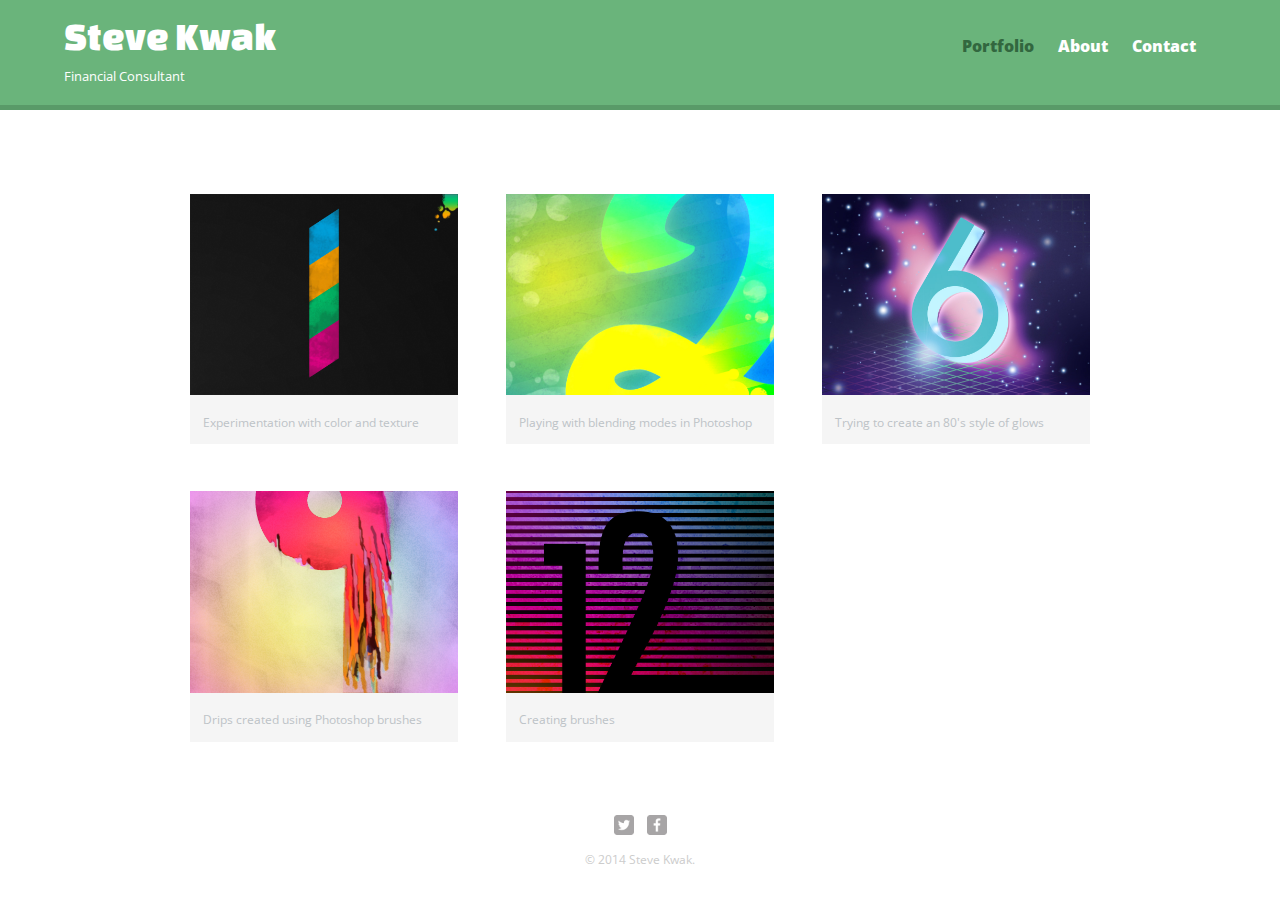
<file: index.html>
<!DOCTYPE html>
<html>
  <head>
    <meta charset="utf-8">
    <title>Steve Kwak | Financial Consultant</title>
    <link rel="stylesheet" href="css/normalize.css">
     <link href='http://fonts.googleapis.com/css?family=Changa+One|Open+Sans:400italic,700italic,400,700,800' rel='stylesheet' type='text/css'>
    <link rel="stylesheet" href="css/main.css">
    <link rel="stylesheet" href="css/responsive.css">
    <meta name="viewport" content= "width=device-width, initial-scale=1.0">
  </head>
  <body>
    <header>
      <a href="index.html" id="logo">
        <h1>Steve Kwak</h1>
        <h2>Financial Consultant</h2>
      </a>
      <nav>
        <ul>
            <li><a href="index.html" class="selected">Portfolio</a></li>
            <li><a href="about.html">About</a></li>
            <li><a href="contact.html">Contact</a></li>

        </ul>
      </nav>
    </header>
    <div id="wrapper">
      <section>
        <ul id=gallery>
          <li>
            <a href="Img/numbers-01.jpg">
              <img src="Img/numbers-01.jpg" alt="">
              <p>Experimentation with color and texture</p>
            </a>
          </li>
          <li>
            <a href="Img/numbers-02.jpg">
              <img src="Img/numbers-02.jpg" alt="">
              <p>Playing with blending modes in Photoshop</p>
            </a>
          </li>
          <li>
            <a href="Img/numbers-06.jpg">
              <img src="Img/numbers-06.jpg" alt="">
              <p>Trying to create an 80's style of glows</p>
            </a>
          </li>
          <li>
            <a href="Img/numbers-09.jpg">
              <img src="Img/numbers-09.jpg" alt="">
              <p>Drips created using Photoshop brushes</p>
            </a>
          </li>
          <li>
            <a href="Img/numbers-12.jpg">
              <img src="Img/numbers-12.jpg" alt="">
              <p>Creating brushes</p>
            </a>
          </li>
        </ul>
      </section>
      <footer>
        <a href="http://twitter.com"><img src="Img/twitter-wrap.png" alt="Twitter Logo" class="social-icon"></a>
        <a href="http://twitter.com"><img src="Img/facebook-wrap.png" alt="Facebook Logo" class="social-icon"></a>
        <p>&copy; 2014 Steve Kwak.</p>
      </footer>
    </div>
  </body>
</html>
</file>
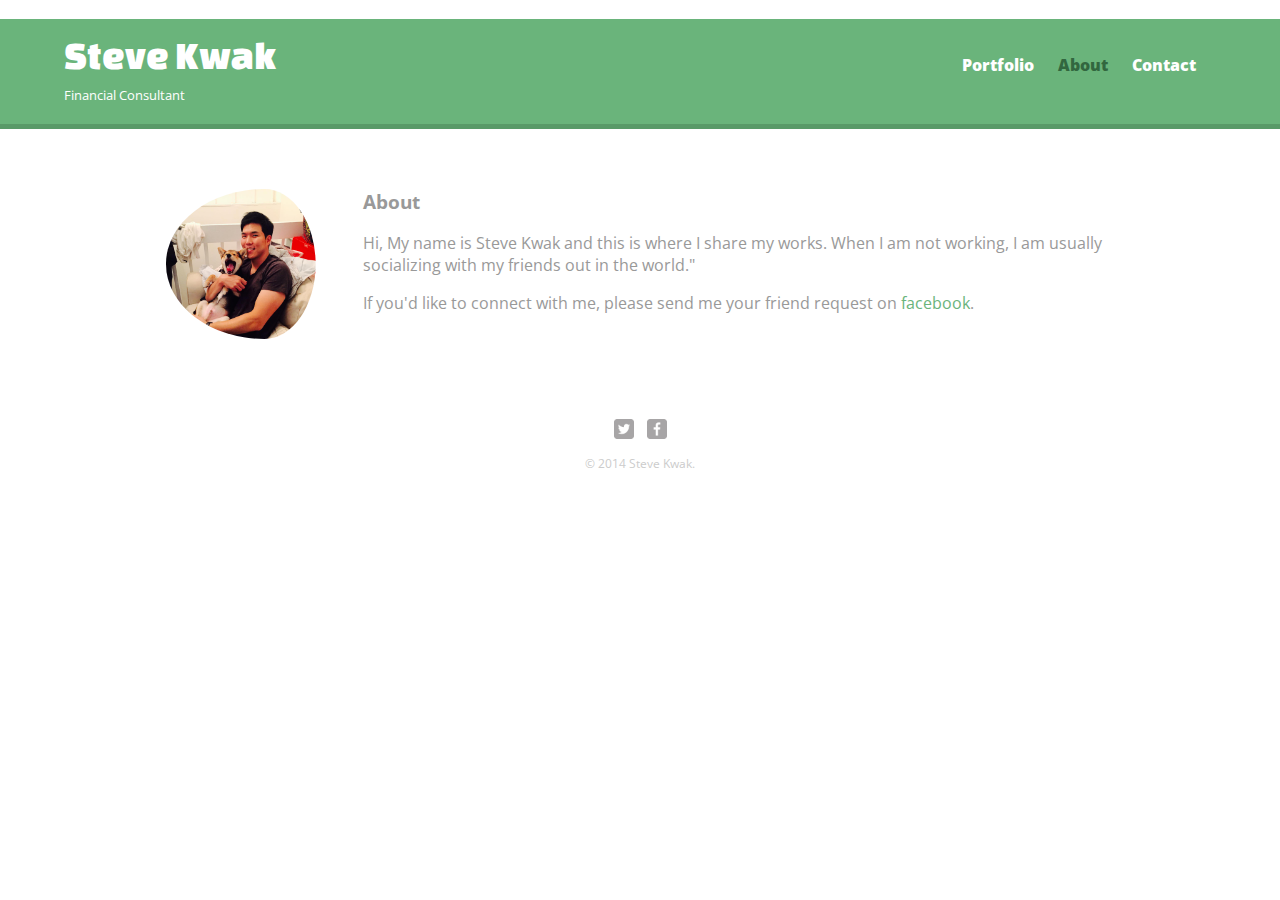
<file: about.html>
<!DOCTYPE html>
<html>
  <head>
    <meta charset="utf-8">
    <title>Steve Kwak | Financial Consultant</title>
    <link rel="stylesheet" href="css/normalize.css">
     <link href='http://fonts.googleapis.com/css?family=Changa+One|Open+Sans:400italic,700italic,400,700,800' rel='stylesheet' type='text/css'>
    <link rel="stylesheet" href="css/main.css">
    <link rel="stylesheet" href="css/responsive.css">
    <meta name="viewport" content= "width=device-width, initial-scale=1.0">
  </head>
  <body>
    <header>
      <a href="index.html" id="logo">
        <h1>Steve Kwak</h1>
        <h2>Financial Consultant</h2>
      </a>
      <nav>
        <ul>
            <li><a href="index.html">Portfolio</a></li>
            <li><a href="about.html" class="selected">About</a></li>
            <li><a href="contact.html">Contact</a></li>
        </ul>
      </nav>
    </header>
    <div id="wrapper">
      <section>
       <img src="Img/Profile_pic.jpg" alt="Photogpraph of me" class="profile-photo">
       <h3>About</h3>
       <p>Hi, My name is Steve Kwak and this is where I share my works. When I am not working, I am usually socializing with my friends out in the world."</p>
       <p>If you'd like to connect with me, please send me your friend request on <a href="http://facebook.com">facebook</a>.</p>
      
      </section>
      <footer>
        <a href="http://twitter.com"><img src="Img/twitter-wrap.png" alt="Twitter Logo" class="social-icon"></a>
        <a href="http://twitter.com"><img src="Img/facebook-wrap.png" alt="Facebook Logo" class="social-icon"></a>
        <p>&copy; 2014 Steve Kwak.</p>
      </footer>
    </div>
  </body>
</html>
</file>
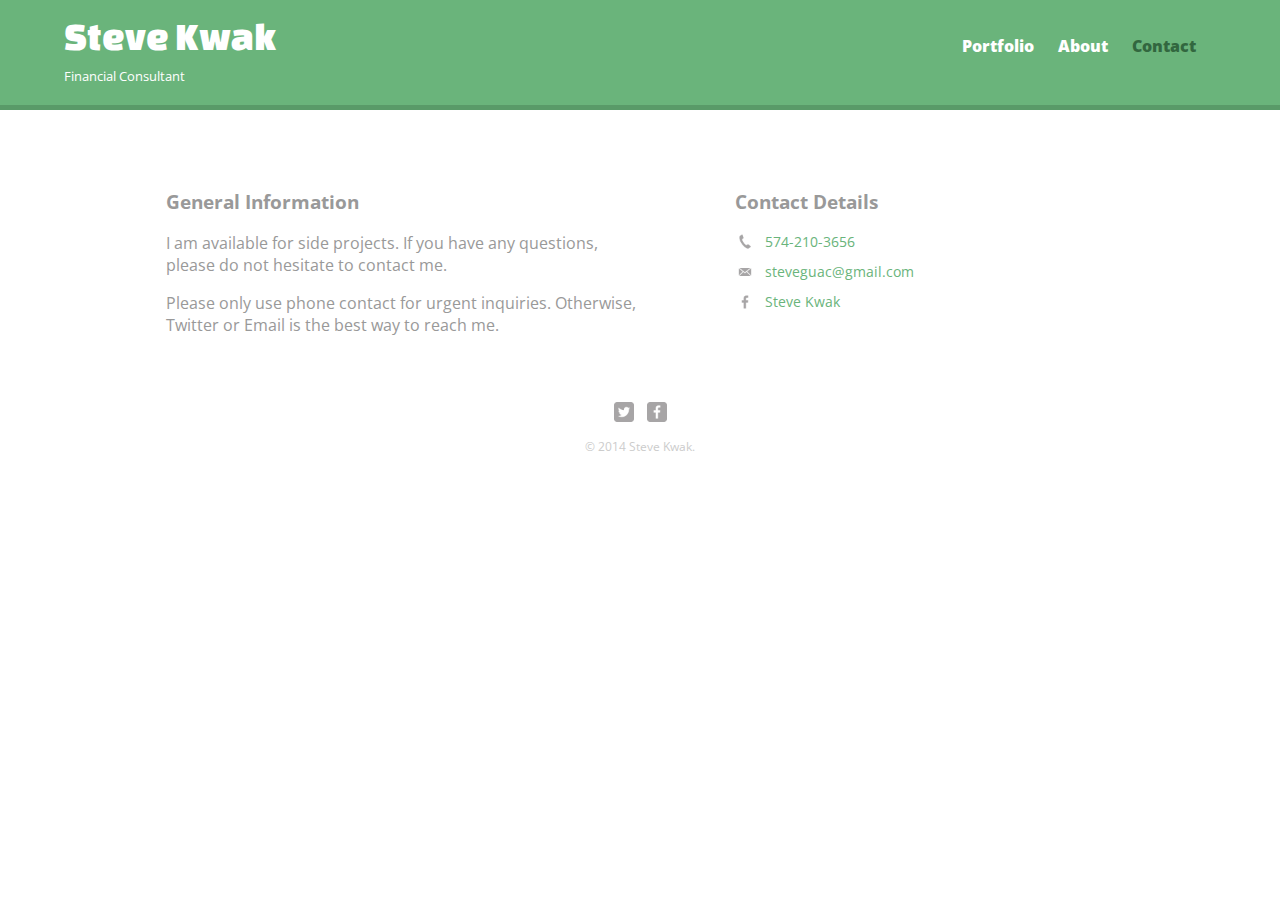
<file: contact.html>
<!DOCTYPE html>
<html>
  <head>
    <meta charset="utf-8">
    <title>Steve Kwak | Financial Consultant</title>
    <link rel="stylesheet" href="css/normalize.css">
     <link href='http://fonts.googleapis.com/css?family=Changa+One|Open+Sans:400italic,700italic,400,700,800' rel='stylesheet' type='text/css'>
    <link rel="stylesheet" href="css/main.css">
    <link rel="stylesheet" href="css/responsive.css">
    <meta name="viewport" content= "width=device-width, initial-scale=1.0">
  </head>
  <body>
    <header>
      <a href="index.html" id="logo">
        <h1>Steve Kwak</h1>
        <h2>Financial Consultant</h2>
      </a>
      <nav>
        <ul>
            <li><a href="index.html">Portfolio</a></li>
            <li><a href="about.html">About</a></li>
            <li><a href="contact.html" class="selected">Contact</a></li>
        </ul>
      </nav>
    </header>
    <div id="wrapper">
      <section id="primary">
        <h3>General Information</h3>
        <p>I am available for side projects. If you have any questions, please do not hesitate to contact me.</p>
        <p>Please only use phone contact for urgent inquiries. Otherwise, Twitter or Email is the best way to reach me.</p>
      </section>
      <section id="secondary">
        <h3>Contact Details</h3>
        <ul class="contact-info">
          <li class="phone"><a href="tel:574-210-3656">574-210-3656</a></li>
          <li class="mail"><a href="mailto:steveguac@gmail.com">steveguac@gmail.com</a></li>
          <li class="facebook"><a href="http://facebook.com">Steve Kwak</a></li>
        </ul>
      </section>
      <footer>
        <a href="http://twitter.com"><img src="Img/twitter-wrap.png" alt="Twitter Logo" class="social-icon"></a>
        <a href="http://facebook.com"><img src="Img/facebook-wrap.png" alt="Facebook Logo" class="social-icon"></a>
        <p>&copy; 2014 Steve Kwak.</p>
      </footer>
    </div>
  </body>
</html>
</file>
<file: css/main.css>
/**********************************
GENERAL
***********************************/

body {
  font-family: 'Open Sans', sans-serif;
}

#wrapper {
  max-width: 948px;
  margin: 0 auto;
  padding: 0 5%;
}


a {
  text-decoration: none;
}

img {
  max-width: 100%;
}

h3 {
  margin: 0 0 lem 0;
}

/**********************************
HEADING
***********************************/

header {
  float: left;
  margin: 0 0 30px 0;
  padding: 5px 0 0 0;
  width: 100%;
}

#logo {
  text-align: center;
  margin: 0;
}

/**********************************
Navigation
***********************************/
nav {
  text-align: center;
  padding: 10px 0;
  margin: 20px 0 0;
}

nav ul {
  list-style: none;
  margin: 0 10px;
  padding: 0;
}

nav li {
  display: inline-block;
}

nav a {
  font-weight: 800;
  padding: 15px 10px;
}
/**********************************
Footer
***********************************/
footer {
  font-size:0.75em;
  text-align: center;
  clear:both;
  padding-top: 50px;
  color: #ccc;
}

.social-icon {
  width: 20px;
  height: 20px;
  margin: 0 5px;
}
/**********************************
Page:Portfolio
***********************************/

#gallery {
  margin:0;
  padding:0;
  list-style:none;
}

#gallery li {
  float: left;
  width: 45%;
  margin:2.5%;
  background-color:#f5f5f5;
  color:#bdc3c7;
}

#gallery li a p {
  margin:0;
  padding:5%;
  font-size:0.75em;
  color: #bdc3c7;
}

/**********************************
Page = about
***********************************/
img.profile-photo {
  display: block;
  max-width:150px;
  margin: 0 auto 30px;
  border-radius: 100%;
}

/**********************************
Page:Contact
***********************************/


.contact-info {
  list-style: none;
  padding: 0;
  margin: 0;
  font-size: 0.9em;
}
 
.contact-info a {
  display:block;
  min-height: 20px;
  background-repeat: no-repeat;
  background-size: 20px 20px;
  padding: 0 0 0 30px;
  margin: 0 0 10px;
}

.contact-info li.phone a{
  background-image: url('../Img/phone.png');
}

.contact-info li.mail a{
  background-image: url('../Img/mail.png');
}

.contact-info li.facebook a{
  background-image: url('../Img/facebook.png');
}

/**********************************
COLORS
***********************************/

/* Site Body */
body {
  background-color: #fff;
  color: #999;
}

/* green header */
header {
  background: #6ab47b;
  border-color: #599a68;
}

nav {
  background: #599a68;
}

h1 {
  font-family: 'Changa One', sans-serif;
  margin: 15px 0;
  font-size: 1.75em;
  font-weight: normal;
  line-height: 0.8em;
}

h2 {
  font-size: 0.75em;
  margin: -px 0 0;
  font-weight: normal;
}

h1, h2 {
  color:#fff;
}

a {
 color: #6ab47b; 
}


nav a, nav a:visited {
  color: #fff;
}

nav a.selected, nav a:hover {
  color: #32673f;
}
</file>
<file: css/responsive.css>
@media screen and (min-width: 480px) {

    /**********************************
  Two column layout
  ***********************************/
  #primary {
    width: 50%;
    float: left;
  }
  
  #secondary {
    width: 40%;
    float: right;
  }



    /**********************************
  3*5 = 15
100% -15% = 85%
85%/3 = 28.333333333%
PAGE: PORTFOLIO
  ***********************************/

  #gallery li {
    width: 28.3333%;
  }
  #gallery li:nth-child(4n) {
      clear: left;
  }
     /**********************************
  Two column layout
  ***********************************/
  .profile-photo {
    float: left;
    margin: 0 100px 80px 0;
    padding: 0 5% 0 0;
   
    
  }

}

@media screen and (min-width: 660px) {
  
       /**********************************
  HEADER
  ***********************************/
  
  nav {
    background: none;
    float: right;
    font-size: 1.125 em;
    margin-right: 5%;
    text-align : right;
    width: 45%;
  }
  #logo {
    float: left;
    margin-left: 5%;
    text-align: left;
    width: 45%;
  }
  h1 {
    font-size: 2.5em;
  }
  h2 {
    font-size: 0.825em;
    margin-bottom: 20px;
  }
  header {
    border-bottom: 5px solid #599a68;
    margin-bottom: 60px;
  }
}
</file>
